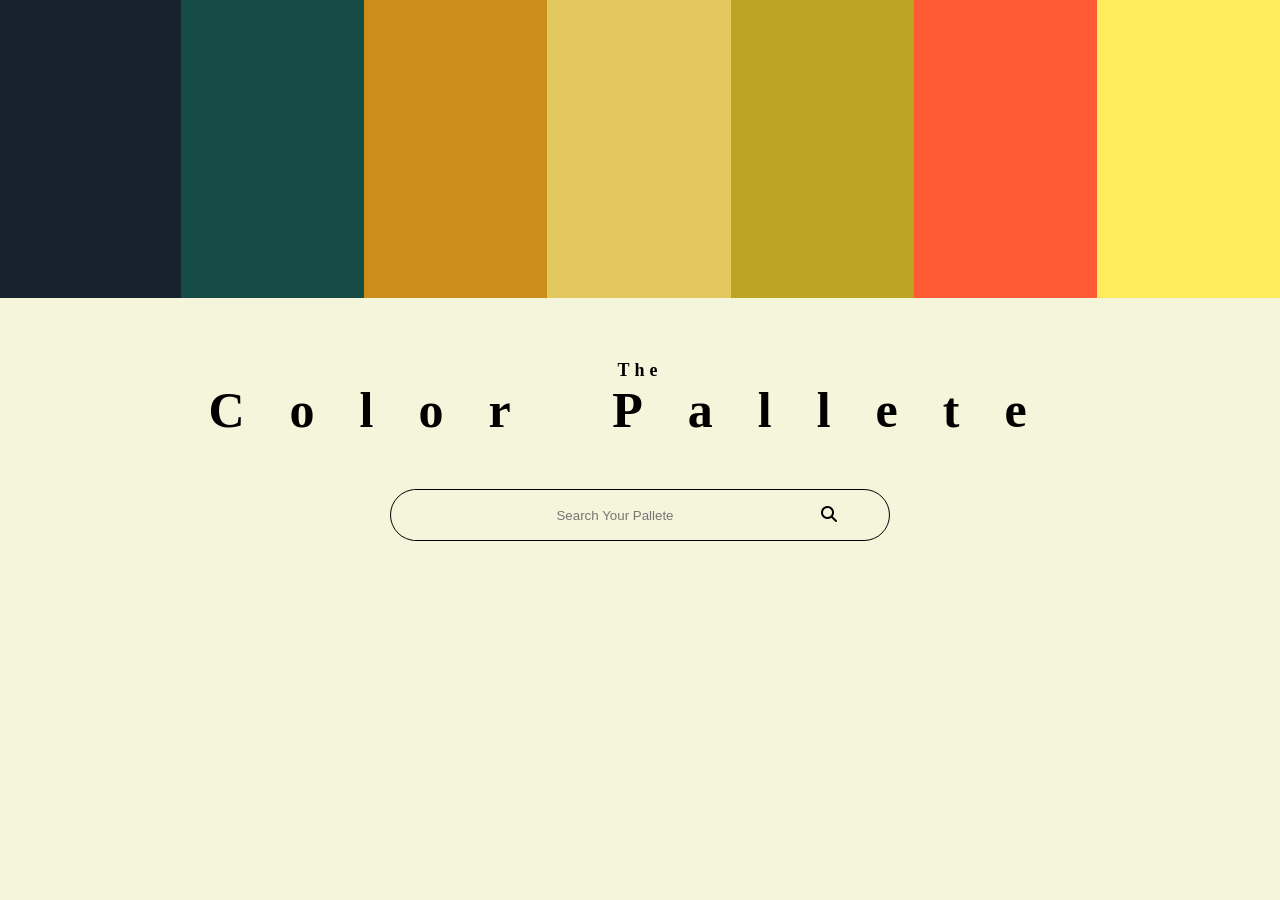
<file: index.html>
<!DOCTYPE html>
<html lang="en">
<head>
    <meta charset="UTF-8">
    <meta name="viewport" content="width=device-width, initial-scale=1.0">
    <title>The Color Pallete</title>
    <link rel="stylesheet" href="https://cdnjs.cloudflare.com/ajax/libs/font-awesome/6.7.1/css/all.min.css" integrity="sha512-5Hs3dF2AEPkpNAR7UiOHba+lRSJNeM2ECkwxUIxC1Q/FLycGTbNapWXB4tP889k5T5Ju8fs4b1P5z/iB4nMfSQ==" crossorigin="anonymous" referrerpolicy="no-referrer" />
    <link rel="stylesheet" href="front.css">
</head>
<body style="margin: 0;">

    <header>

     <div class="up">   
        <div class="top" style="background-color: #16232E;"><p class="name">#16232E</p></div>
        <div class="top" style="background-color: #164C45;"><p class="name">#164C45</p></div>
        <div class="top" style="background-color: #CC8D1A;"><p class="name">#CC8D1A</p></div>
        <div class="top" style="background-color: #E3C75F;"><p class="name">#E3C75F</p></div>
        <div class="top" style="background-color: #BDA523;"><p class="name">#BDA523</p></div>
        <div class="top" style="background-color: #FF5A33;"><p class="name">#FF5A33</p></div>
        <div class="top" style="background-color: #FFEC5C;"><p class="name">#FFEC5C</p></div>
       <!-- <div class="top" style="background-color: #B4CF66;"><p class="name">#B4CF66</p></div>
        <div class="top" style="background-color: #44803F;"><p class="name">#44803F</p></div>
        <div class="top" style="background-color: #146152;"><p class="name">#146152</p></div>
        <div class="top" style="background-color: #9FC131;"><p class="name">#9FC131</p></div>
        <div class="top" style="background-color: #005C53;"><p class="name">#005C53</p></div>
        <div class="top" style="background-color: #042940;"><p class="name">#042940</p></div>-->
        


    </div>
   
    
    <section style="text-align: center;" id="title">
        <h4>The</h4><h1>Color Pallete</h1>
    </section>

    <section class="searchbox" style="margin-top: 50px;">
        <div><input type="text" placeholder="Search Your Pallete">
            <i class="fa-solid fa-magnifying-glass" style="margin-top:15px ;"></i></div>
    </section>
    </header>
    
    
</body>
</html>
</file>
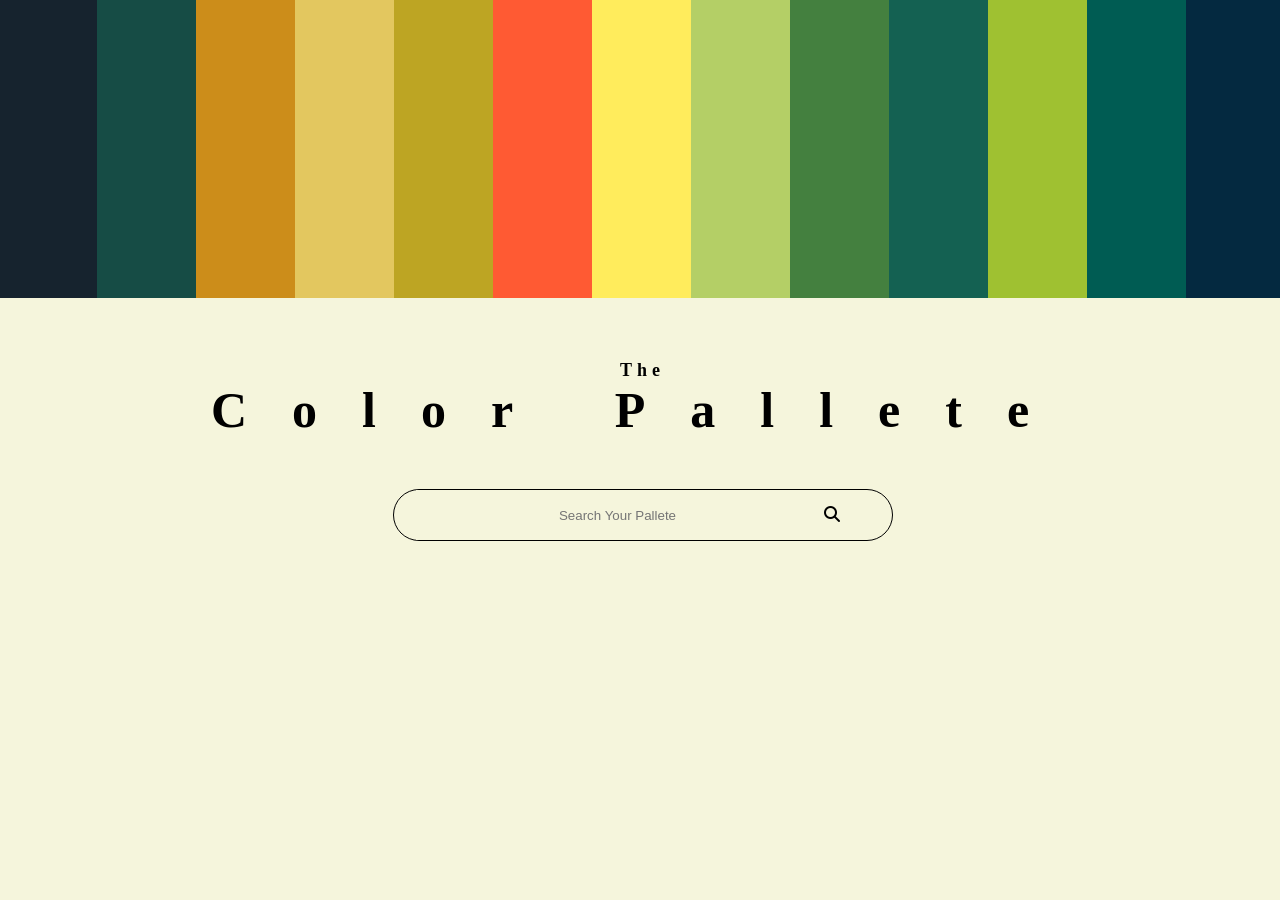
<file: front.html>
<!DOCTYPE html>
<html lang="en">
<head>
    <meta charset="UTF-8">
    <meta name="viewport" content="width=device-width, initial-scale=1.0">
    <title>The Color Pallete</title>
    <link rel="stylesheet" href="https://cdnjs.cloudflare.com/ajax/libs/font-awesome/6.7.1/css/all.min.css" integrity="sha512-5Hs3dF2AEPkpNAR7UiOHba+lRSJNeM2ECkwxUIxC1Q/FLycGTbNapWXB4tP889k5T5Ju8fs4b1P5z/iB4nMfSQ==" crossorigin="anonymous" referrerpolicy="no-referrer" />
    <link rel="stylesheet" href="front.css">
</head>
<body style="margin: 0;">

    <header>

     <div class="up">   
        <div class="top" style="background-color: #16232E;"><p class="name">#16232E</p></div>
        <div class="top" style="background-color: #164C45;"><p class="name">#164C45</p></div>
        <div class="top" style="background-color: #CC8D1A;"><p class="name">#CC8D1A</p></div>
        <div class="top" style="background-color: #E3C75F;"><p class="name">#E3C75F</p></div>
        <div class="top" style="background-color: #BDA523;"><p class="name">#BDA523</p></div>
        <div class="top" style="background-color: #FF5A33;"><p class="name">#FF5A33</p></div>
        <div class="top" style="background-color: #FFEC5C;"><p class="name">#FFEC5C</p></div>
        <div class="top" style="background-color: #B4CF66;"><p class="name">#B4CF66</p></div>
        <div class="top" style="background-color: #44803F;"><p class="name">#44803F</p></div>
        <div class="top" style="background-color: #146152;"><p class="name">#146152</p></div>
        <div class="top" style="background-color: #9FC131;"><p class="name">#9FC131</p></div>
        <div class="top" style="background-color: #005C53;"><p class="name">#005C53</p></div>
        <div class="top" style="background-color: #042940;"><p class="name">#042940</p></div>
        


    </div>
   
    
    <section style="text-align: center;" id="title">
        <h4>The</h4><h1>Color Pallete</h1>
    </section>

    <section class="searchbox" style="margin-top: 50px;">
        <div><input type="text" placeholder="Search Your Pallete">
            <i class="fa-solid fa-magnifying-glass" style="margin-top:15px ;"></i></div>
    </section>
    </header>
    
    
</body>
</html>
</file>
<file: front.css>
*{
    margin: 0;
    background-color:   beige;
}

header{
    display: grid;
    
}


.top{
    height: 300px;
    width: 101px;
    margin: -1px;
    flex: 1 1 auto;
    display: flex;
    flex-wrap: wrap-reverse;
    justify-content: center;                               
    
    transition: 1s;

}
#title{
    margin-top: 5% ; 
    text-align: center; 
    flex: 1 1 auto;                                                                                                                    

}

.up{
    display: flex;
    margin:-1px;
} 

h1{
    font-size: 50px;    
    letter-spacing: 45px;

}

h4{
    font-size: large;
    letter-spacing: 5px;
}

.name{
    visibility: hidden;
    width: 120px;
    background-color: rgba(0, 0, 0, 0.39);
    color: #ffffff8f;
    text-align: center;
    padding: 5px 0;
    border-radius: 6px;
    height: 20px;
     
}

.top:hover{

    transform: scaleY(1.09);
     border-bottom-left-radius: 5%;
    border-bottom-right-radius: 5%;
}
 

.top:hover .name{
    visibility: visible;
    border-radius: 10%;
}
input{
    height: 50px;
    width: calc(100% - 50px);
    border :transparent;
    text-align: center;
    box-sizing: border-box;
}


.searchbox{
    display : flex;
    justify-content: center;
}

.searchbox div{
    justify-content: space-between;
    width: 500px;
    border: black solid 0.5px;
    border-radius: 50px;
    padding: 0px 22px;
    box-sizing: border-box;
}
</file>
